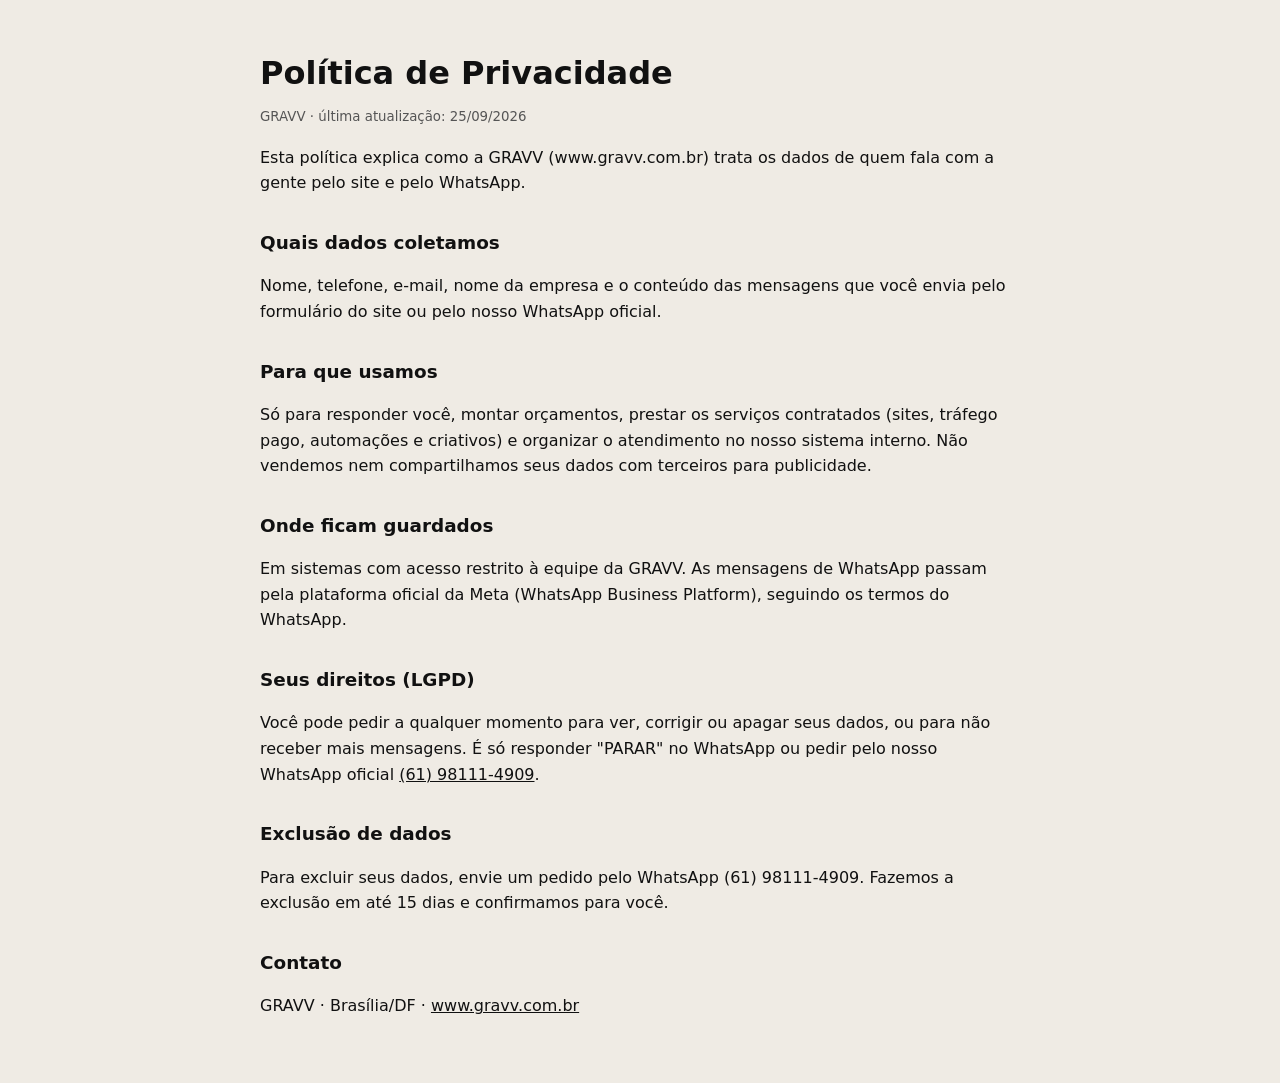
<file: public/privacidade.html>
<!doctype html>
<html lang="pt-BR">
<head>
<meta charset="utf-8">
<meta name="viewport" content="width=device-width,initial-scale=1">
<title>Política de Privacidade · GRAVV</title>
<link rel="icon" href="/favicon.svg" type="image/svg+xml">
<style>
body{font-family:system-ui,-apple-system,Segoe UI,Roboto,sans-serif;background:#efebe4;color:#111;margin:0;line-height:1.6}
main{max-width:760px;margin:0 auto;padding:48px 20px}
h1{font-size:2rem;margin:0 0 4px}h2{font-size:1.15rem;margin-top:32px}
small{color:#555}a{color:#111}
</style>
</head>
<body>
<main>
<h1>Política de Privacidade</h1>
<small>GRAVV · última atualização: 25/09/2026</small>

<p>Esta política explica como a GRAVV (www.gravv.com.br) trata os dados de quem fala com a gente pelo site e pelo WhatsApp.</p>

<h2>Quais dados coletamos</h2>
<p>Nome, telefone, e-mail, nome da empresa e o conteúdo das mensagens que você envia pelo formulário do site ou pelo nosso WhatsApp oficial.</p>

<h2>Para que usamos</h2>
<p>Só para responder você, montar orçamentos, prestar os serviços contratados (sites, tráfego pago, automações e criativos) e organizar o atendimento no nosso sistema interno. Não vendemos nem compartilhamos seus dados com terceiros para publicidade.</p>

<h2>Onde ficam guardados</h2>
<p>Em sistemas com acesso restrito à equipe da GRAVV. As mensagens de WhatsApp passam pela plataforma oficial da Meta (WhatsApp Business Platform), seguindo os termos do WhatsApp.</p>

<h2>Seus direitos (LGPD)</h2>
<p>Você pode pedir a qualquer momento para ver, corrigir ou apagar seus dados, ou para não receber mais mensagens. É só responder "PARAR" no WhatsApp ou pedir pelo nosso WhatsApp oficial <a href="https://wa.me/5561981114909">(61) 98111-4909</a>.</p>

<h2>Exclusão de dados</h2>
<p>Para excluir seus dados, envie um pedido pelo WhatsApp (61) 98111-4909. Fazemos a exclusão em até 15 dias e confirmamos para você.</p>

<h2>Contato</h2>
<p>GRAVV · Brasília/DF · <a href="https://www.gravv.com.br">www.gravv.com.br</a></p>
</main>
</body>
</html>
</file>
